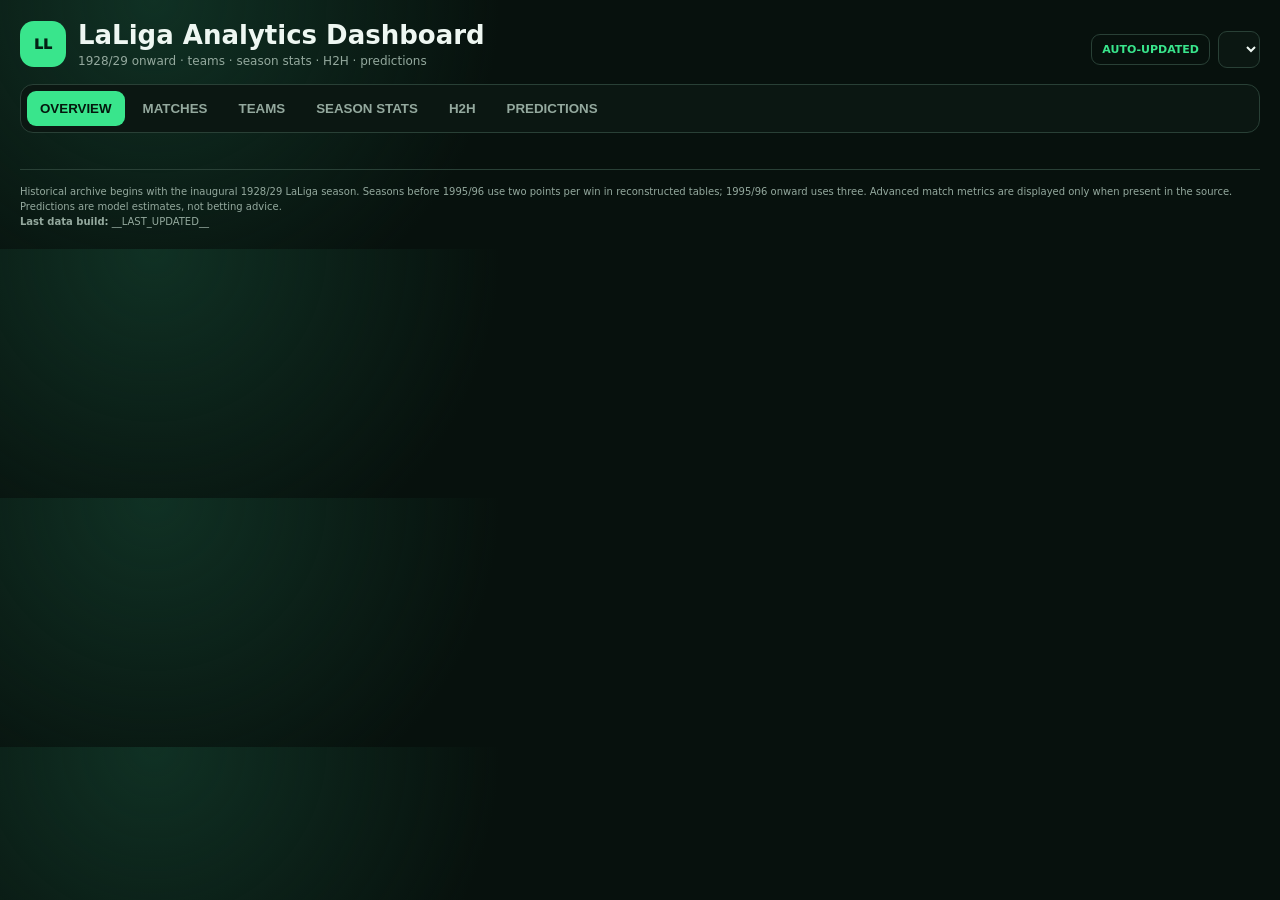
<file: dashboard_template.html>
<!doctype html>
<html lang="en">
<head>
<meta charset="utf-8"><meta name="viewport" content="width=device-width,initial-scale=1">
<title>LaLiga Analytics Dashboard</title>
<style>
:root{--bg:#07110d;--p:#0f1d17;--p2:#13251d;--line:#294036;--txt:#eef7f2;--muted:#94a99e;--g:#39e58c;--b:#67b7ff;--a:#ffc95c;--r:#ff7070}*{box-sizing:border-box}body{margin:0;background:radial-gradient(circle at 12% 0,#103124,transparent 30%),var(--bg);color:var(--txt);font:14px Inter,system-ui,sans-serif}.app{max-width:1500px;margin:auto;padding:20px}header{display:flex;justify-content:space-between;gap:20px;align-items:end;margin-bottom:16px}h1{margin:0;font-size:26px}.sub,.muted{color:var(--muted)}.sub{font-size:12px;margin-top:4px}.mark{display:inline-grid;place-items:center;width:46px;height:46px;border-radius:14px;background:var(--g);color:#042015;font-weight:950;margin-right:12px}.brand{display:flex;align-items:center}.controls{display:flex;gap:8px;align-items:center;flex-wrap:wrap}select,input{background:#0b1712;color:var(--txt);border:1px solid var(--line);border-radius:9px;padding:9px 10px}.tag{padding:8px 10px;border:1px solid var(--line);border-radius:9px;color:var(--g);font-weight:800;font-size:11px}nav{position:sticky;top:6px;z-index:5;display:flex;gap:5px;background:#0b1712;border:1px solid var(--line);border-radius:13px;padding:6px;overflow:auto}nav button{border:0;background:transparent;color:var(--muted);padding:10px 13px;border-radius:9px;font-weight:800;cursor:pointer}nav button.active{background:var(--g);color:#04170d}.view{display:none;padding-top:16px}.view.active{display:block}.grid{display:grid;gap:13px}.g2{grid-template-columns:repeat(2,minmax(0,1fr))}.g3{grid-template-columns:repeat(3,minmax(0,1fr))}.g4{grid-template-columns:repeat(4,minmax(0,1fr))}.g6{grid-template-columns:repeat(6,minmax(0,1fr))}.card{background:linear-gradient(180deg,var(--p2),var(--p));border:1px solid var(--line);border-radius:15px;padding:15px;min-width:0}.kpi b{font-size:27px;display:block;margin-top:5px}.kpi span{color:var(--muted);font-size:11px}.toolbar{display:flex;justify-content:space-between;gap:12px;align-items:center;flex-wrap:wrap;margin-bottom:13px}.eyebrow{font-size:10px;color:var(--g);font-weight:900;letter-spacing:.13em}.title{font-size:19px;margin:3px 0 0}.table{overflow:auto;border:1px solid var(--line);border-radius:12px}table{width:100%;border-collapse:collapse}th,td{padding:9px 10px;border-bottom:1px solid #23372f;text-align:right;white-space:nowrap}th{font-size:10px;color:var(--muted);text-transform:uppercase;background:#0b1712;position:sticky;top:0}th:nth-child(1),td:nth-child(1),th:nth-child(2),td:nth-child(2){text-align:left}.team{font-weight:800}.form{display:flex;gap:4px}.f{width:23px;height:23px;border-radius:6px;display:grid;place-items:center;font-size:10px;font-weight:900}.W{background:#173c2b;color:var(--g)}.D{background:#3a321a;color:var(--a)}.L{background:#3b2020;color:var(--r)}.matches{display:grid;gap:7px}.match{display:grid;grid-template-columns:105px 1fr 64px 1fr 100px;gap:9px;align-items:center;padding:10px;border:1px solid var(--line);border-radius:10px;background:#0b1712}.home{text-align:right;font-weight:750}.away{font-weight:750}.score{text-align:center;font-weight:950;font-size:16px}.date,.meta{font-size:11px;color:var(--muted)}.meta{text-align:right}.metric{background:#0b1712;border:1px solid var(--line);border-radius:10px;padding:11px}.metric b{font-size:20px;display:block}.metric span{font-size:10px;color:var(--muted)}.metrics{display:grid;grid-template-columns:repeat(4,1fr);gap:8px}.split{display:grid;grid-template-columns:1fr auto 1fr;align-items:center;gap:12px;text-align:center}.vs{width:40px;height:40px;border-radius:50%;display:grid;place-items:center;border:1px solid var(--line);color:var(--muted);font-weight:900}.big{font-size:34px;font-weight:950}.bar{display:grid;grid-template-columns:120px 1fr 55px;gap:8px;align-items:center;margin:9px 0}.track{height:8px;border-radius:99px;background:#07110d;overflow:hidden}.fill{height:100%;background:var(--g)}.fill.b{background:var(--b)}.fill.a{background:var(--a)}.notice{padding:12px;border:1px solid #5a4d27;background:#2e2918;border-radius:10px;color:#ead9a4;line-height:1.5}.empty{padding:30px;text-align:center;color:var(--muted)}footer{margin-top:20px;padding-top:14px;border-top:1px solid var(--line);color:var(--muted);font-size:10px;line-height:1.5}@media(max-width:900px){.g6,.g4{grid-template-columns:repeat(2,1fr)}.g3,.g2{grid-template-columns:1fr}.match{grid-template-columns:1fr 54px 1fr}.date{grid-column:1/-1}.meta{display:none}.split{grid-template-columns:1fr}.vs{margin:auto}.metrics{grid-template-columns:repeat(2,1fr)}}
</style>
</head>
<body><div class="app">
<header><div class="brand"><div class="mark">LL</div><div><h1>LaLiga Analytics Dashboard</h1><div class="sub">1928/29 onward · teams · season stats · H2H · predictions</div></div></div><div class="controls"><span class="tag">AUTO-UPDATED</span><select id="season"></select></div></header>
<nav id="nav"><button class="active" data-v="overview">OVERVIEW</button><button data-v="matches">MATCHES</button><button data-v="teams">TEAMS</button><button data-v="stats">SEASON STATS</button><button data-v="h2h">H2H</button><button data-v="predictions">PREDICTIONS</button></nav>
<main><section id="overview" class="view active"></section><section id="matches" class="view"></section><section id="teams" class="view"></section><section id="stats" class="view"></section><section class="view" id="h2h"></section><section class="view" id="predictions"></section></main>
<footer>Historical archive begins with the inaugural 1928/29 LaLiga season. Seasons before 1995/96 use two points per win in reconstructed tables; 1995/96 onward uses three. Advanced match metrics are displayed only when present in the source. Predictions are model estimates, not betting advice.<br><b>Last data build:</b> __LAST_UPDATED__</footer>
</div><script>
const DATA=__DATA_JSON__;
const $=s=>document.querySelector(s), $$=s=>[...document.querySelectorAll(s)], esc=s=>String(s??'').replace(/[&<>"']/g,c=>({'&':'&amp;','<':'&lt;','>':'&gt;','"':'&quot;',"'":'&#39;'}[c]));
const state={view:'overview',season:DATA.meta.currentSeason||'2026/27',team:null,h2ha:'Real Madrid',h2hb:'FC Barcelona',scope:'all',fixture:0};
const seasonKeys=Object.keys(DATA.seasons).sort((a,b)=>+b.slice(0,4)-+a.slice(0,4));
$('#season').innerHTML=seasonKeys.map(s=>`<option ${s===state.season?'selected':''}>${s}</option>`).join('');
function ptsWin(s){return +s.slice(0,4)>=1995?3:2} function sm(s=state.season){return DATA.seasons[s]||[]} function pct(x){return Number.isFinite(x)?Math.round(x*100)+'%':'—'} function n1(x){return Number.isFinite(x)?x.toFixed(1):'—'}
function teamsOf(ms){return [...new Set(ms.flatMap(m=>[m.h,m.a]))].sort()} function resultFor(m,t){const hg=m.h===t?m.hg:m.ag,ag=m.h===t?m.ag:m.hg;return hg>ag?'W':hg===ag?'D':'L'}
function tableFor(s){const ms=sm(s), winPts=ptsWin(s), t={}; for(const m of ms){for(const x of [m.h,m.a])t[x]??={team:x,p:0,w:0,d:0,l:0,gf:0,ga:0,pts:0,form:[]}; const h=t[m.h],a=t[m.a];h.p++;a.p++;h.gf+=m.hg;h.ga+=m.ag;a.gf+=m.ag;a.ga+=m.hg;if(m.hg>m.ag){h.w++;a.l++;h.pts+=winPts}else if(m.hg<m.ag){a.w++;h.l++;a.pts+=winPts}else{h.d++;a.d++;h.pts++;a.pts++}} const chron=[...ms].sort((a,b)=>a.d.localeCompare(b.d)); for(const m of chron){t[m.h].form.push(resultFor(m,m.h));t[m.a].form.push(resultFor(m,m.a))} return Object.values(t).map(x=>({...x,gd:x.gf-x.ga,form:x.form.slice(-5)})).sort((a,b)=>b.pts-a.pts||b.gd-a.gd||b.gf-a.gf)}
function renderTable(s){const rows=tableFor(s);return `<div class="table"><table><thead><tr><th>#</th><th>Team</th><th>P</th><th>W</th><th>D</th><th>L</th><th>GF</th><th>GA</th><th>GD</th><th>Pts</th><th>Form</th></tr></thead><tbody>${rows.map((r,i)=>`<tr><td>${i+1}</td><td class="team">${esc(r.team)}</td><td>${r.p}</td><td>${r.w}</td><td>${r.d}</td><td>${r.l}</td><td>${r.gf}</td><td>${r.ga}</td><td>${r.gd>0?'+':''}${r.gd}</td><td><b>${r.pts}</b></td><td><div class="form">${r.form.map(f=>`<span class="f ${f}">${f}</span>`).join('')}</div></td></tr>`).join('')}</tbody></table></div>`}
function renderOverview(){const ms=sm(),tab=tableFor(state.season),goals=ms.reduce((s,m)=>s+m.hg+m.ag,0),home=ms.filter(m=>m.hg>m.ag).length,draw=ms.filter(m=>m.hg===m.ag).length,btts=ms.filter(m=>m.hg&&m.ag).length;$('#overview').innerHTML=`<div class="toolbar"><div><div class="eyebrow">LEAGUE OVERVIEW</div><h2 class="title">${state.season}${state.season===DATA.meta.currentSeason?' · LIVE':''}</h2></div><div class="muted">${ms.length} completed matches</div></div><div class="grid g6" style="margin-bottom:13px"><div class="card kpi"><span>Leader</span><b style="font-size:18px">${esc(tab[0]?.team||'—')}</b></div><div class="card kpi"><span>Goals</span><b>${goals}</b></div><div class="card kpi"><span>Goals / match</span><b>${n1(goals/ms.length)}</b></div><div class="card kpi"><span>Home-win %</span><b>${pct(home/ms.length)}</b></div><div class="card kpi"><span>Draw %</span><b>${pct(draw/ms.length)}</b></div><div class="card kpi"><span>BTTS</span><b>${pct(btts/ms.length)}</b></div></div><div class="card"><div class="eyebrow">TABLE</div><h3>${state.season} reconstructed standings</h3><div style="margin-top:12px">${renderTable(state.season)}</div></div>`}
function renderMatches(){const ms=[...sm()].sort((a,b)=>b.d.localeCompare(a.d)),fixtures=state.season===DATA.meta.currentSeason?DATA.fixtures:[];$('#matches').innerHTML=`<div class="toolbar"><div><div class="eyebrow">MATCH CENTRE</div><h2 class="title">${state.season}</h2></div></div>${fixtures.length?`<div class="card" style="margin-bottom:13px"><div class="eyebrow">UPCOMING</div><div class="matches" style="margin-top:10px">${fixtures.slice(0,20).map(f=>`<div class="match"><div class="date">${esc(f.date)} ${esc(f.time||'')}</div><div class="home">${esc(f.home)}</div><div class="score">vs</div><div class="away">${esc(f.away)}</div><div class="meta">${esc(f.status||f.referee||'')}</div></div>`).join('')}</div></div>`:''}<div class="card"><div class="eyebrow">RESULTS</div><div class="matches" style="margin-top:10px">${ms.length?ms.map(m=>`<div class="match"><div class="date">${m.d}</div><div class="home">${esc(m.h)}</div><div class="score">${m.hg}–${m.ag}</div><div class="away">${esc(m.a)}</div><div class="meta">${m.hhg!=null?`HT ${m.hhg}–${m.hag}`:''}</div></div>`).join(''):'<div class="empty">No completed matches yet.</div>'}</div></div>`}
function teamStats(t,s){const ms=sm(s).filter(m=>m.h===t||m.a===t),x={p:ms.length,w:0,d:0,l:0,gf:0,ga:0,homeP:0,homeW:0,awayP:0,awayW:0,cs:0,btts:0,o25:0};for(const m of ms){const home=m.h===t,gf=home?m.hg:m.ag,ga=home?m.ag:m.hg;x.gf+=gf;x.ga+=ga;if(gf>ga)x.w++;else if(gf===ga)x.d++;else x.l++;if(home){x.homeP++;if(gf>ga)x.homeW++}else{x.awayP++;if(gf>ga)x.awayW++}if(ga===0)x.cs++;if(gf>0&&ga>0)x.btts++;if(gf+ga>=3)x.o25++}return x}
function renderTeams(){const ts=teamsOf(sm());if(!state.team||!ts.includes(state.team))state.team=ts[0];}
function signed1(x){return Number.isFinite(x)?`${x>=0?'+':''}${x.toFixed(1)}`:'—'}
function matchResultHTML(m){const meta=[];if(m.hhg!=null)meta.push(`HT ${m.hhg}–${m.hag}`);if(m.hs!=null&&m.as!=null)meta.push(`Shots ${m.hs}–${m.as}`);if(m.hst!=null&&m.ast!=null)meta.push(`SOT ${m.hst}–${m.ast}`);if(m.hy!=null&&m.ay!=null)meta.push(`YC ${m.hy}–${m.ay}`);return `<div class="match"><div class="date">${esc(m.d)}</div><div class="home">${esc(m.h)}</div><div class="score">${m.hg}–${m.ag}</div><div class="away">${esc(m.a)}</div><div class="meta">${meta.join(' · ')}</div></div>`}
function renderMatches(){const raw=[...sm()].sort((a,b)=>b.d.localeCompare(a.d)),fixtures=state.season===DATA.meta.currentSeason?[...(DATA.fixtures||[])].sort((a,b)=>(a.date||'').localeCompare(b.date||'')||(a.time||'').localeCompare(b.time||'')):[],seasonTeams=[...new Set([...raw.flatMap(m=>[m.h,m.a]),...fixtures.flatMap(f=>[f.home,f.away]),...(state.season===DATA.meta.currentSeason?(DATA.currentTeams||[]):[])])].sort();if(state.matchTeam&&!seasonTeams.includes(state.matchTeam))state.matchTeam='';const teamFilter=state.matchTeam||'',goals=raw.reduce((s,m)=>s+m.hg+m.ag,0),home=raw.filter(m=>m.hg>m.ag).length,draw=raw.filter(m=>m.hg===m.ag).length,away=raw.filter(m=>m.hg<m.ag).length,btts=raw.filter(m=>m.hg>0&&m.ag>0).length,o25=raw.filter(m=>m.hg+m.ag>=3).length,seasonG=raw.length?goals/raw.length:NaN,recent=raw.slice(0,Math.min(20,raw.length)),recentGoals=recent.reduce((s,m)=>s+m.hg+m.ag,0),recentG=recent.length?recentGoals/recent.length:NaN,recentBtts=recent.length?recent.filter(m=>m.hg>0&&m.ag>0).length/recent.length:NaN,recentO25=recent.length?recent.filter(m=>m.hg+m.ag>=3).length/recent.length:NaN,highest=raw.length?[...raw].sort((a,b)=>(b.hg+b.ag)-(a.hg+a.ag)||b.d.localeCompare(a.d))[0]:null,biggest=raw.length?[...raw].sort((a,b)=>Math.abs(b.hg-b.ag)-Math.abs(a.hg-a.ag)||b.d.localeCompare(a.d))[0]:null,advanced=raw.filter(m=>m.hs!=null&&m.as!=null),avgShots=advanced.length?advanced.reduce((s,m)=>s+m.hs+m.as,0)/advanced.length:NaN,rounds=[...new Set(fixtures.map(f=>Number(f.matchday)).filter(Number.isFinite))].sort((a,b)=>a-b);if(rounds.length&&!rounds.includes(Number(state.matchRound)))state.matchRound=rounds[0];const roundFixtures=fixtures.filter(f=>(!rounds.length||Number(f.matchday)===Number(state.matchRound))&&(!teamFilter||f.home===teamFilter||f.away===teamFilter)),results=(teamFilter?raw.filter(m=>m.h===teamFilter||m.a===teamFilter):raw.slice(0,60)),teamOpts=`<option value="">All teams</option>${seasonTeams.map(t=>`<option value="${esc(t)}" ${t===teamFilter?'selected':''}>${esc(t)}</option>`).join('')}`,roundOpts=rounds.map(r=>`<option value="${r}" ${Number(state.matchRound)===r?'selected':''}>Matchday ${r}</option>`).join('');$('#matches').innerHTML=`<div class="toolbar"><div><div class="eyebrow">SEASON MATCH CENTRE</div><h2 class="title">${state.season}</h2></div><div class="controls"><select id="matchTeam">${teamOpts}</select>${rounds.length?`<select id="matchRound">${roundOpts}</select>`:''}</div></div><div class="grid g6" style="margin-bottom:13px"><div class="card kpi"><span>Completed</span><b>${raw.length}</b></div><div class="card kpi"><span>Goals / match</span><b>${n1(seasonG)}</b></div><div class="card kpi"><span>Home / Draw / Away</span><b style="font-size:18px">${pct(home/raw.length)} · ${pct(draw/raw.length)} · ${pct(away/raw.length)}</b></div><div class="card kpi"><span>BTTS</span><b>${pct(btts/raw.length)}</b></div><div class="card kpi"><span>Over 2.5</span><b>${pct(o25/raw.length)}</b></div><div class="card kpi"><span>${advanced.length?'Avg total shots':'Upcoming'}</span><b>${advanced.length?n1(avgShots):fixtures.length}</b></div></div><div class="grid g2" style="margin-bottom:13px"><div class="card"><div class="eyebrow">RECENT 20 VS SEASON</div><div class="metrics" style="margin-top:10px"><div class="metric"><b>${n1(recentG)}</b><span>Goals / match · ${signed1(recentG-seasonG)} vs season</span></div><div class="metric"><b>${pct(recentBtts)}</b><span>BTTS · season ${pct(btts/raw.length)}</span></div><div class="metric"><b>${pct(recentO25)}</b><span>Over 2.5 · season ${pct(o25/raw.length)}</span></div></div></div><div class="card"><div class="eyebrow">SEASON EXTREMES</div>${highest?`<div class="matches" style="margin-top:10px"><div class="match"><div class="date">Highest scoring</div><div class="home">${esc(highest.h)}</div><div class="score">${highest.hg}–${highest.ag}</div><div class="away">${esc(highest.a)}</div><div class="meta">${highest.hg+highest.ag} goals</div></div><div class="match"><div class="date">Biggest margin</div><div class="home">${esc(biggest.h)}</div><div class="score">${biggest.hg}–${biggest.ag}</div><div class="away">${esc(biggest.a)}</div><div class="meta">${Math.abs(biggest.hg-biggest.ag)}-goal margin</div></div></div>`:'<div class="empty">Season has not started yet.</div>'}</div></div>${fixtures.length?`<div class="card" style="margin-bottom:13px"><div class="eyebrow">${rounds.length?`MATCHDAY ${state.matchRound}`:'UPCOMING'}${teamFilter?` · ${esc(teamFilter)}`:''}</div><div class="matches" style="margin-top:10px">${roundFixtures.length?roundFixtures.map(f=>`<div class="match"><div class="date">${esc(f.date)} ${esc(f.time||'')}</div><div class="home">${esc(f.home)}</div><div class="score">vs</div><div class="away">${esc(f.away)}</div><div class="meta">${esc(f.status||f.referee||'')}</div></div>`).join(''):'<div class="empty">No fixture for this filter in the selected matchday.</div>'}</div></div>`:''}<div class="card"><div class="eyebrow">${teamFilter?`${esc(teamFilter)} RESULTS`:'LATEST RESULTS'}</div><div class="muted" style="margin:6px 0 10px">${teamFilter?'Full season for selected team':'Latest 60 matches · choose a team to isolate its full season'}</div><div class="matches">${results.length?results.map(matchResultHTML).join(''):'<div class="empty">No completed matches yet.</div>'}</div></div>`;$('#matchTeam').onchange=e=>{state.matchTeam=e.target.value;renderMatches()};if($('#matchRound'))$('#matchRound').onchange=e=>{state.matchRound=Number(e.target.value);renderMatches()}}
function teamSeasonRow(t,s){const tab=tableFor(s),i=tab.findIndex(r=>r.team===t);if(i<0)return null;const r=tab[i];return {...r,season:s,pos:i+1,ppg:r.p?r.pts/r.p:0}}
function teamSplit(ms,t){const x={p:ms.length,w:0,d:0,l:0,gf:0,ga:0};for(const m of ms){const home=m.h===t,gf=home?m.hg:m.ag,ga=home?m.ag:m.hg;x.gf+=gf;x.ga+=ga;if(gf>ga)x.w++;else if(gf===ga)x.d++;else x.l++}return x}
function renderTeams(){const ts=state.season===DATA.meta.currentSeason?[...(DATA.currentTeams||[])].sort():teamsOf(sm());if(!state.team||!ts.includes(state.team))state.team=ts[0];const t=state.team;if(!t){$('#teams').innerHTML='<div class="card empty">No teams available for this season.</div>';return}const selected=sm().filter(m=>m.h===t||m.a===t),x=teamStats(t,state.season),row=teamSeasonRow(t,state.season),history=seasonKeys.map(s=>teamSeasonRow(t,s)).filter(Boolean),completedHistory=history.filter(h=>h.season!==DATA.meta.currentSeason),titles=completedHistory.filter(h=>h.pos===1).length,best=completedHistory.length?Math.min(...completedHistory.map(h=>h.pos)):null,allMatches=Object.entries(DATA.seasons).flatMap(([s,ms])=>ms.filter(m=>m.h===t||m.a===t).map(m=>({...m,_season:s}))),allWins=allMatches.filter(m=>resultFor(m,t)==='W').length,allGF=allMatches.reduce((sum,m)=>sum+(m.h===t?m.hg:m.ag),0),allGA=allMatches.reduce((sum,m)=>sum+(m.h===t?m.ag:m.hg),0),homeSplit=teamSplit(selected.filter(m=>m.h===t),t),awaySplit=teamSplit(selected.filter(m=>m.a===t),t),latest=(selected.length?selected.map(m=>({...m,_season:state.season})):allMatches).sort((a,b)=>b.d.localeCompare(a.d)).slice(0,5),recentForm=latest.map(m=>resultFor(m,t)),trend=history.slice(0,10),firstSeason=completedHistory.length?completedHistory[completedHistory.length-1].season:'—',lastSeason=history[0]?.season||'—',teamOpts=ts.map(v=>`<option ${v===t?'selected':''}>${esc(v)}</option>`).join('');$('#teams').innerHTML=`<div class="toolbar"><div><div class="eyebrow">TEAM INTELLIGENCE</div><h2 class="title">${esc(t)} · ${state.season}</h2></div><select id="teamSel">${teamOpts}</select></div><div class="grid g6" style="margin-bottom:13px"><div class="card kpi"><span>Position</span><b>${row?`#${row.pos}`:'—'}</b></div><div class="card kpi"><span>Record</span><b style="font-size:20px">${x.p?`${x.w}-${x.d}-${x.l}`:'—'}</b></div><div class="card kpi"><span>Points / game</span><b>${row?n1(row.ppg):'—'}</b></div><div class="card kpi"><span>Goals F–A</span><b style="font-size:20px">${x.p?`${x.gf}–${x.ga}`:'—'}</b></div><div class="card kpi"><span>LaLiga seasons</span><b>${completedHistory.length}</b></div><div class="card kpi"><span>League titles</span><b>${titles}</b></div></div><div class="grid g2" style="margin-bottom:13px"><div class="card"><div class="eyebrow">ALL-TIME LEAGUE PROFILE</div><div class="metrics" style="margin-top:10px"><div class="metric"><b>${best?`#${best}`:'—'}</b><span>Best finish</span></div><div class="metric"><b>${allMatches.length}</b><span>Matches in archive</span></div><div class="metric"><b>${pct(allWins/allMatches.length)}</b><span>Win rate</span></div><div class="metric"><b>${allGF-allGA>0?'+':''}${allGF-allGA}</b><span>All-time goal difference</span></div><div class="metric"><b>${firstSeason}</b><span>First season in archive</span></div><div class="metric"><b>${lastSeason}</b><span>Latest season</span></div></div></div><div class="card"><div class="eyebrow">LATEST LEAGUE FORM</div><div class="form" style="margin:12px 0">${recentForm.length?recentForm.map(f=>`<span class="f ${f}">${f}</span>`).join(''):'—'}</div><div class="matches">${latest.length?latest.map(m=>`<div class="match"><div class="date">${esc(m.d)} · ${esc(m._season)}</div><div class="home">${esc(m.h)}</div><div class="score">${m.hg}–${m.ag}</div><div class="away">${esc(m.a)}</div><div class="meta">${resultFor(m,t)}</div></div>`).join(''):'<div class="empty">No historical matches found.</div>'}</div></div></div><div class="card" style="margin-bottom:13px"><div class="eyebrow">${state.season} HOME VS AWAY</div><div class="table" style="margin-top:10px"><table><thead><tr><th>Split</th><th>P</th><th>W</th><th>D</th><th>L</th><th>GF</th><th>GA</th><th>Win %</th></tr></thead><tbody><tr><td class="team">Home</td><td>${homeSplit.p}</td><td>${homeSplit.w}</td><td>${homeSplit.d}</td><td>${homeSplit.l}</td><td>${homeSplit.gf}</td><td>${homeSplit.ga}</td><td>${pct(homeSplit.w/homeSplit.p)}</td></tr><tr><td class="team">Away</td><td>${awaySplit.p}</td><td>${awaySplit.w}</td><td>${awaySplit.d}</td><td>${awaySplit.l}</td><td>${awaySplit.gf}</td><td>${awaySplit.ga}</td><td>${pct(awaySplit.w/awaySplit.p)}</td></tr></tbody></table></div></div><div class="card"><div class="eyebrow">SEASON TRAJECTORY</div><h3>Latest 10 LaLiga seasons played</h3><div class="table" style="margin-top:10px"><table><thead><tr><th>Season</th><th>Finish</th><th>P</th><th>W-D-L</th><th>GF-GA</th><th>GD</th><th>Pts</th><th>PPG</th></tr></thead><tbody>${trend.map(r=>`<tr><td><b>${esc(r.season)}</b></td><td>#${r.pos}</td><td>${r.p}</td><td>${r.w}-${r.d}-${r.l}</td><td>${r.gf}-${r.ga}</td><td>${r.gd>0?'+':''}${r.gd}</td><td><b>${r.pts}</b></td><td>${n1(r.ppg)}</td></tr>`).join('')}</tbody></table></div></div>${!selected.length?`<div class="notice" style="margin-top:13px">No completed ${state.season} match for ${esc(t)} yet. Historical profile and latest completed league form are shown above.</div>`:''}`;$('#teamSel').onchange=e=>{state.team=e.target.value;renderTeams()}}
//
function renderMatches(){
const raw=[...sm()].sort((a,b)=>b.d.localeCompare(a.d)),fixtures=state.season===DATA.meta.currentSeason?[...(DATA.fixtures||[])].sort((a,b)=>(a.date||'').localeCompare(b.date||'')||(a.time||'').localeCompare(b.time||'')):[],seasonTeams=[...new Set([...raw.flatMap(m=>[m.h,m.a]),...fixtures.flatMap(f=>[f.home,f.away]),...(state.season===DATA.meta.currentSeason?(DATA.currentTeams||[]):[])])].sort();
if(state.matchTeam&&!seasonTeams.includes(state.matchTeam))state.matchTeam='';
const teamFilter=state.matchTeam||'',analysis=teamFilter?raw.filter(m=>m.h===teamFilter||m.a===teamFilter):raw,completed=analysis.length,goals=analysis.reduce((s,m)=>s+(teamFilter?(m.h===teamFilter?m.hg:m.ag):m.hg+m.ag),0),seasonG=completed?goals/completed:NaN;
let first,draw,third,distributionLabel;if(teamFilter){first=analysis.filter(m=>resultFor(m,teamFilter)==='W').length;draw=analysis.filter(m=>resultFor(m,teamFilter)==='D').length;third=analysis.filter(m=>resultFor(m,teamFilter)==='L').length;distributionLabel='Win / Draw / Loss'}else{first=analysis.filter(m=>m.hg>m.ag).length;draw=analysis.filter(m=>m.hg===m.ag).length;third=analysis.filter(m=>m.hg<m.ag).length;distributionLabel='Home / Draw / Away'}
const btts=analysis.filter(m=>m.hg>0&&m.ag>0).length,o25=analysis.filter(m=>m.hg+m.ag>=3).length,recent=analysis.slice(0,Math.min(20,analysis.length)),recentGoals=recent.reduce((s,m)=>s+(teamFilter?(m.h===teamFilter?m.hg:m.ag):m.hg+m.ag),0),recentG=recent.length?recentGoals/recent.length:NaN,recentBtts=recent.length?recent.filter(m=>m.hg>0&&m.ag>0).length/recent.length:NaN,recentO25=recent.length?recent.filter(m=>m.hg+m.ag>=3).length/recent.length:NaN,highest=analysis.length?[...analysis].sort((a,b)=>(b.hg+b.ag)-(a.hg+a.ag)||b.d.localeCompare(a.d))[0]:null,biggest=analysis.length?[...analysis].sort((a,b)=>Math.abs(b.hg-b.ag)-Math.abs(a.hg-a.ag)||b.d.localeCompare(a.d))[0]:null,advanced=analysis.filter(m=>m.hs!=null&&m.as!=null),avgShots=advanced.length?advanced.reduce((s,m)=>s+(teamFilter?(m.h===teamFilter?m.hs:m.as):m.hs+m.as),0)/advanced.length:NaN;
const rounds=[...new Set(fixtures.map(f=>Number(f.matchday)).filter(Number.isFinite))].sort((a,b)=>a-b);if(rounds.length&&!rounds.includes(Number(state.matchRound)))state.matchRound=rounds[0];const roundFixtures=fixtures.filter(f=>(!rounds.length||Number(f.matchday)===Number(state.matchRound))&&(!teamFilter||f.home===teamFilter||f.away===teamFilter)),teamFixtures=teamFilter?fixtures.filter(f=>f.home===teamFilter||f.away===teamFilter):fixtures,results=teamFilter?analysis:raw.slice(0,60),teamOpts=`<option value="">All teams</option>${seasonTeams.map(t=>`<option value="${esc(t)}" ${t===teamFilter?'selected':''}>${esc(t)}</option>`).join('')}`,roundOpts=rounds.map(r=>`<option value="${r}" ${Number(state.matchRound)===r?'selected':''}>Matchday ${r}</option>`).join(''),recentLabel=teamFilter?`RECENT ${recent.length} VS TEAM SEASON`:`RECENT ${recent.length} VS SEASON`,extremesLabel=teamFilter?`${esc(teamFilter)} EXTREMES`:'SEASON EXTREMES',shotsLabel=advanced.length?(teamFilter?'Shots / match':'Avg total shots'):'Upcoming',shotsValue=advanced.length?n1(avgShots):teamFixtures.length;
$('#matches').innerHTML=`<div class="toolbar"><div><div class="eyebrow">SEASON MATCH CENTRE</div><h2 class="title">${state.season}${teamFilter?` · ${esc(teamFilter)}`:''}</h2></div><div class="controls"><select id="matchTeam">${teamOpts}</select>${rounds.length?`<select id="matchRound">${roundOpts}</select>`:''}</div></div><div class="grid g6" style="margin-bottom:13px"><div class="card kpi"><span>${teamFilter?'Matches':'Completed'}</span><b>${completed}</b></div><div class="card kpi"><span>${teamFilter?'Goals scored / match':'Goals / match'}</span><b>${n1(seasonG)}</b></div><div class="card kpi"><span>${distributionLabel}</span><b style="font-size:18px">${pct(first/completed)} · ${pct(draw/completed)} · ${pct(third/completed)}</b></div><div class="card kpi"><span>BTTS</span><b>${pct(btts/completed)}</b></div><div class="card kpi"><span>Over 2.5</span><b>${pct(o25/completed)}</b></div><div class="card kpi"><span>${shotsLabel}</span><b>${shotsValue}</b></div></div><div class="grid g2" style="margin-bottom:13px"><div class="card"><div class="eyebrow">${recentLabel}</div><div class="metrics" style="margin-top:10px"><div class="metric"><b>${n1(recentG)}</b><span>${teamFilter?'Goals scored / match':'Goals / match'} · ${signed1(recentG-seasonG)} vs season</span></div><div class="metric"><b>${pct(recentBtts)}</b><span>BTTS · season ${pct(btts/completed)}</span></div><div class="metric"><b>${pct(recentO25)}</b><span>Over 2.5 · season ${pct(o25/completed)}</span></div></div></div><div class="card"><div class="eyebrow">${extremesLabel}</div>${highest?`<div class="matches" style="margin-top:10px"><div class="match"><div class="date">Highest scoring</div><div class="home">${esc(highest.h)}</div><div class="score">${highest.hg}–${highest.ag}</div><div class="away">${esc(highest.a)}</div><div class="meta">${highest.hg+highest.ag} goals</div></div><div class="match"><div class="date">Biggest margin</div><div class="home">${esc(biggest.h)}</div><div class="score">${biggest.hg}–${biggest.ag}</div><div class="away">${esc(biggest.a)}</div><div class="meta">${Math.abs(biggest.hg-biggest.ag)}-goal margin</div></div></div>`:'<div class="empty">No completed matches for this selection.</div>'}</div></div>${fixtures.length?`<div class="card" style="margin-bottom:13px"><div class="eyebrow">${rounds.length?`MATCHDAY ${state.matchRound}`:'UPCOMING'}${teamFilter?` · ${esc(teamFilter)}`:''}</div><div class="matches" style="margin-top:10px">${roundFixtures.length?roundFixtures.map(f=>`<div class="match"><div class="date">${esc(f.date)} ${esc(f.time||'')}</div><div class="home">${esc(f.home)}</div><div class="score">vs</div><div class="away">${esc(f.away)}</div><div class="meta">${esc(f.status||f.referee||'')}</div></div>`).join(''):'<div class="empty">No fixture for this filter in the selected matchday.</div>'}</div></div>`:''}<div class="card"><div class="eyebrow">${teamFilter?`${esc(teamFilter)} RESULTS`:'LATEST RESULTS'}</div><div class="muted" style="margin:6px 0 10px">${teamFilter?'Full season for selected team':'Latest 60 matches · choose a team to isolate its full season'}</div><div class="matches">${results.length?results.map(matchResultHTML).join(''):'<div class="empty">No completed matches yet.</div>'}</div></div>`;
$('#matchTeam').onchange=e=>{state.matchTeam=e.target.value;renderMatches()};if($('#matchRound'))$('#matchRound').onchange=e=>{state.matchRound=Number(e.target.value);renderMatches()}
}
//includes(state.team))state.team=ts[0];const x=teamStats(state.team,state.season);$('#teams').innerHTML=`<div class="toolbar"><div><div class="eyebrow">TEAM EXPLORER</div><h2 class="title">${esc(state.team||'No teams')}</h2></div><select id="teamSel">${ts.map(t=>`<option ${t===state.team?'selected':''}>${esc(t)}</option>`).join('')}</select></div>${state.team?`<div class="grid g4"><div class="card kpi"><span>Record</span><b>${x.w}-${x.d}-${x.l}</b></div><div class="card kpi"><span>Goals / match</span><b>${n1(x.gf/x.p)}</b></div><div class="card kpi"><span>Conceded / match</span><b>${n1(x.ga/x.p)}</b></div><div class="card kpi"><span>Clean sheets</span><b>${pct(x.cs/x.p)}</b></div></div><div class="grid g2" style="margin-top:13px"><div class="card"><div class="eyebrow">SITUATIONAL</div><div class="metrics" style="margin-top:10px"><div class="metric"><b>${pct(x.homeW/x.homeP)}</b><span>Home win %</span></div><div class="metric"><b>${pct(x.awayW/x.awayP)}</b><span>Away win %</span></div><div class="metric"><b>${pct(x.btts/x.p)}</b><span>BTTS</span></div><div class="metric"><b>${pct(x.o25/x.p)}</b><span>Over 2.5</span></div></div></div><div class="card"><div class="eyebrow">RECENT FORM</div><div class="form" style="margin-top:12px">${tableFor(state.season).find(r=>r.team===state.team)?.form.map(f=>`<span class="f ${f}">${f}</span>`).join('')||'—'}</div></div></div>`:'<div class="card empty">No team data for this season.</div>'}`;if($('#teamSel'))$('#teamSel').onchange=e=>{state.team=e.target.value;renderTeams()}}
function h2hMs(){let all=Object.values(DATA.seasons).flat().filter(m=>(m.h===state.h2ha&&m.a===state.h2hb)||(m.h===state.h2hb&&m.a===state.h2ha)).sort((a,b)=>b.d.localeCompare(a.d));if(state.scope==='10')all=all.slice(0,10);if(state.scope==='season')all=sm().filter(m=>(m.h===state.h2ha&&m.a===state.h2hb)||(m.h===state.h2hb&&m.a===state.h2ha)).sort((a,b)=>b.d.localeCompare(a.d));return all}
function renderH2H(){const ts=[...new Set(Object.values(DATA.seasons).flat().flatMap(m=>[m.h,m.a]))].sort();if(!ts.includes(state.h2ha))state.h2ha=ts[0];if(!ts.includes(state.h2hb)||state.h2ha===state.h2hb)state.h2hb=ts.find(t=>t!==state.h2ha);const mm=h2hMs();let aw=0,bw=0,d=0,ag=0,bg=0;for(const m of mm){const ga=m.h===state.h2ha?m.hg:m.ag,gb=m.h===state.h2hb?m.hg:m.ag;ag+=ga;bg+=gb;if(ga>gb)aw++;else if(gb>ga)bw++;else d++}const opts=x=>ts.map(t=>`<option ${t===x?'selected':''}>${esc(t)}</option>`).join('');$('#h2h').innerHTML=`<div class="toolbar"><div><div class="eyebrow">HEAD TO HEAD</div><h2 class="title">Historical matchup explorer</h2></div><div class="controls"><select id="ha">${opts(state.h2ha)}</select><span>vs</span><select id="hb">${opts(state.h2hb)}</select><select id="scope"><option value="all" ${state.scope==='all'?'selected':''}>All-time</option><option value="10" ${state.scope==='10'?'selected':''}>Last 10</option><option value="season" ${state.scope==='season'?'selected':''}>Selected season</option></select></div></div><div class="grid g4" style="margin-bottom:13px"><div class="card kpi"><span>${esc(state.h2ha)} wins</span><b>${aw}</b></div><div class="card kpi"><span>Draws</span><b>${d}</b></div><div class="card kpi"><span>${esc(state.h2hb)} wins</span><b>${bw}</b></div><div class="card kpi"><span>Meetings</span><b>${mm.length}</b></div></div><div class="grid g2"><div class="card"><div class="split"><div><h3>${esc(state.h2ha)}</h3><div class="big">${ag}</div><div class="muted">H2H goals</div></div><div class="vs">VS</div><div><h3>${esc(state.h2hb)}</h3><div class="big">${bg}</div><div class="muted">H2H goals</div></div></div></div><div class="card"><div class="matches">${mm.map(m=>`<div class="match"><div class="date">${m.d}</div><div class="home">${esc(m.h)}</div><div class="score">${m.hg}–${m.ag}</div><div class="away">${esc(m.a)}</div><div></div></div>`).join('')||'<div class="empty">No meetings in this scope.</div>'}</div></div></div>`;$('#ha').onchange=e=>{state.h2ha=e.target.value;if(state.h2ha===state.h2hb)state.h2hb=ts.find(t=>t!==state.h2ha);renderH2H()};$('#hb').onchange=e=>{state.h2hb=e.target.value;if(state.h2ha===state.h2hb)state.h2ha=ts.find(t=>t!==state.h2hb);renderH2H()};$('#scope').onchange=e=>{state.scope=e.target.value;renderH2H()}}
function pois(k,l){let f=1;for(let i=2;i<=k;i++)f*=i;return Math.exp(-l)*l**k/f}
function strength(t){const ms=['2024/25','2025/26'].flatMap(sm).filter(m=>m.h===t||m.a===t);if(!ms.length)return {known:false,gf:1.3,ga:1.5};let gf=0,ga=0;for(const m of ms){const h=m.h===t;gf+=h?m.hg:m.ag;ga+=h?m.ag:m.hg}return {known:true,gf:gf/ms.length,ga:ga/ms.length}}
function predictionKey(f){return f.id!=null?`id:${f.id}`:`${f.date||''}|${f.home||''}|${f.away||''}`}
function pred(f){const model=typeof PREDICTION_MODEL!=='undefined'?PREDICTION_MODEL:null,trained=model?.predictions?.[predictionKey(f)];if(trained)return trained;const train=['2024/25','2025/26'].flatMap(sm),ah=train.reduce((s,m)=>s+m.hg,0)/train.length,aa=train.reduce((s,m)=>s+m.ag,0)/train.length,avg=(ah+aa)/2,H=strength(f.home),A=strength(f.away);let lh=Math.max(.35,Math.min(3.2,ah*(H.gf/avg)*(A.ga/avg))),la=Math.max(.3,Math.min(2.8,aa*(A.gf/avg)*(H.ga/avg))),hp=0,dp=0,ap=0,o=0,b=0,s=[];for(let i=0;i<8;i++)for(let j=0;j<8;j++){const p=pois(i,lh)*pois(j,la);s.push({i,j,p});i>j?hp+=p:i===j?dp+=p:ap+=p;if(i+j>=3)o+=p;if(i&&j)b+=p}const z=hp+dp+ap;s.sort((x,y)=>y.p-x.p);return {lh,la,hp:hp/z,dp:dp/z,ap:ap/z,o,b,s:s.slice(0,3),conf:H.known&&A.known?'Medium':'Low'}}
function favouredScoreRows(p){if(p.favouredScores?.length)return p.favouredScores;const probs=[p.hp,p.dp,p.ap],idx=probs.indexOf(Math.max(...probs)),code='HDA'[idx],den=probs[idx]||1;return [...(p.s||[])].filter(x=>(x.i>x.j?'H':x.i===x.j?'D':'A')===code).sort((a,b)=>b.p-a.p).slice(0,3).map(x=>({...x,outcome:code,conditional:x.p/den}))}


function seasonStatTeams(s){const ms=sm(s),t={};for(const m of ms){for(const name of [m.h,m.a])t[name]??={team:name,p:0,w:0,d:0,l:0,gf:0,ga:0,cs:0,y:0,r:0};const h=t[m.h],a=t[m.a];h.p++;a.p++;h.gf+=m.hg;h.ga+=m.ag;a.gf+=m.ag;a.ga+=m.hg;if(m.hg>m.ag){h.w++;a.l++}else if(m.hg<m.ag){a.w++;h.l++}else{h.d++;a.d++}if(m.ag===0)h.cs++;if(m.hg===0)a.cs++;h.y+=Number.isFinite(m.hy)?m.hy:0;a.y+=Number.isFinite(m.ay)?m.ay:0;h.r+=Number.isFinite(m.hr)?m.hr:0;a.r+=Number.isFinite(m.ar)?m.ar:0}return Object.values(t).map(x=>({...x,gd:x.gf-x.ga}))}
function seasonApiPlayers(s){return (DATA.seasonStats?.seasons?.[s]?.players||[]).map(p=>({name:p.name,team:p.team,m:+p.matches||0,g:+p.goals||0,a:0,pk:+p.penalties||0}))}
function seasonApiAssists(s){return (DATA.seasonStats?.seasons?.[s]?.assists||[]).map(p=>({name:p.name,team:p.team,m:+p.matches||0,g:0,a:+p.assists||0,pk:0}))}
function seasonLegacyScorers(s){return (DATA.players?.[s]||[]).map(p=>({name:p.name,team:p.team,m:+p.m||0,g:+p.g||0,a:+p.a||0,pk:+p.pk||0}))}
function playerLeaderTable(rows,key,label){const sorted=[...rows].sort((a,b)=>b[key]-a[key]||a.name.localeCompare(b.name)).slice(0,10);if(!sorted.length)return '<div class="empty">Player leaderboard unavailable for this season.</div>';const showApps=sorted.some(p=>p.m>0);let last=null,rank=0;const ranked=sorted.map((p,i)=>{if(i===0||p[key]!==last)rank=i+1;last=p[key];return {...p,_rank:rank}});return `<div class="table"><table><thead><tr><th>#</th><th>Player</th><th>Club</th>${showApps?'<th>Apps</th>':''}<th>${label}</th></tr></thead><tbody>${ranked.map(p=>`<tr><td>${p._rank}</td><td class="team">${esc(p.name)}</td><td>${esc(p.team)}</td>${showApps?`<td>${p.m||'—'}</td>`:''}<td><b>${p[key]}</b></td></tr>`).join('')}</tbody></table></div>`}
function teamLeaderTable(rows,key,label,asc=false){const sorted=[...rows].sort((a,b)=>(asc?a[key]-b[key]:b[key]-a[key])||b.gd-a.gd||a.team.localeCompare(b.team)).slice(0,10);return `<div class="table"><table><thead><tr><th>#</th><th>Club</th><th>P</th><th>${label}</th></tr></thead><tbody>${sorted.map((x,i)=>`<tr><td>${i+1}</td><td class="team">${esc(x.team)}</td><td>${x.p}</td><td><b>${x[key]}</b></td></tr>`).join('')}</tbody></table></div>`}
function renderSeasonStats(){const s=state.season,teams=seasonStatTeams(s),api=seasonApiPlayers(s),legacy=seasonLegacyScorers(s),scorers=api.length?api:legacy,assists=seasonApiAssists(s),maxGoals=scorers.length?Math.max(...scorers.map(x=>x.g)):0,maxAssists=assists.length?Math.max(...assists.map(x=>x.a)):0,scorerLeaders=maxGoals?scorers.filter(x=>x.g===maxGoals).sort((a,b)=>a.name.localeCompare(b.name)):[],assistLeaders=maxAssists?assists.filter(x=>x.a===maxAssists).sort((a,b)=>a.name.localeCompare(b.name)):[],leaderText=xs=>xs.length<=2?xs.map(x=>x.name).join(' · '):`${xs.length} players tied`,leaderTeams=xs=>xs.length===1?xs[0].team:(xs.length?'Joint leaders':''),cs=[...teams].sort((a,b)=>b.cs-a.cs||a.ga-b.ga)[0],attack=[...teams].sort((a,b)=>b.gf-a.gf||b.gd-a.gd)[0],defence=[...teams].sort((a,b)=>a.ga-b.ga||b.gd-a.gd)[0],wins=[...teams].sort((a,b)=>b.w-a.w||b.gd-a.gd)[0],hasCards=teams.some(x=>x.y||x.r),seasonFeed=DATA.seasonStats?.seasons?.[s]||{},coverage=api.length||assists.length?`Goals: football-data.org goal ranking · Assists: dedicated assist ranking`:(legacy.length?'Goals: archived scorer snapshot · assists unavailable':'Player leaderboards unavailable for this season');$('#stats').innerHTML=`<div class="toolbar"><div><div class="eyebrow">SEASON STATS</div><h2 class="title">${esc(s)} leaders</h2></div><div class="muted">${esc(coverage)}</div></div><div class="grid g6" style="margin-bottom:13px"><div class="card kpi"><span>Top scorer${scorerLeaders.length>1?'s':''}</span><b style="font-size:18px">${scorerLeaders.length?esc(leaderText(scorerLeaders)):'—'}</b><div class="muted">${scorerLeaders.length?`${maxGoals} goals · ${esc(leaderTeams(scorerLeaders))}`:'No player data'}</div></div><div class="card kpi"><span>Assist leader${assistLeaders.length>1?'s':''}</span><b style="font-size:18px">${assistLeaders.length?esc(leaderText(assistLeaders)):'—'}</b><div class="muted">${assistLeaders.length?`${maxAssists} assists · ${esc(leaderTeams(assistLeaders))}`:'No reliable assist feed'}</div></div><div class="card kpi"><span>Club clean sheets</span><b style="font-size:18px">${cs?esc(cs.team):'—'}</b><div class="muted">${cs?`${cs.cs} clean sheets`:'No matches'}</div></div><div class="card kpi"><span>Best attack</span><b style="font-size:18px">${attack?esc(attack.team):'—'}</b><div class="muted">${attack?`${attack.gf} goals`:'No matches'}</div></div><div class="card kpi"><span>Best defence</span><b style="font-size:18px">${defence?esc(defence.team):'—'}</b><div class="muted">${defence?`${defence.ga} conceded`:'No matches'}</div></div><div class="card kpi"><span>Most wins</span><b style="font-size:18px">${wins?esc(wins.team):'—'}</b><div class="muted">${wins?`${wins.w} wins`:'No matches'}</div></div></div><div class="grid g2" style="margin-bottom:13px"><div class="card"><div class="eyebrow">TOP GOAL SCORERS</div><div style="margin-top:10px">${playerLeaderTable(scorers,'g','Goals')}</div></div><div class="card"><div class="eyebrow">TOP ASSISTS</div><div style="margin-top:10px">${playerLeaderTable(assists,'a','Assists')}</div></div></div><div class="grid g2"><div class="card"><div class="eyebrow">CLUB CLEAN SHEETS</div><div style="margin-top:10px">${teamLeaderTable(teams,'cs','CS')}</div></div><div class="card"><div class="eyebrow">BEST ATTACKS</div><div style="margin-top:10px">${teamLeaderTable(teams,'gf','Goals')}</div></div></div>${hasCards?`<div class="grid g2" style="margin-top:13px"><div class="card"><div class="eyebrow">YELLOW CARDS · TEAM</div><div style="margin-top:10px">${teamLeaderTable(teams,'y','YC')}</div></div><div class="card"><div class="eyebrow">RED CARDS · TEAM</div><div style="margin-top:10px">${teamLeaderTable(teams,'r','RC')}</div></div></div>`:''}<div class="muted" style="margin-top:10px;font-size:10px">${seasonFeed.assistsSource?`Assist source: ${esc(seasonFeed.assistsSource)} · `:''}${seasonFeed.updatedAt?`updated ${esc(seasonFeed.updatedAt)}`:''}</div>`}

function renderPredictions(){const fs=DATA.fixtures||[];if(!fs.length){$('#predictions').innerHTML='<div class="card empty">No upcoming fixtures in the current snapshot.</div>';return}const model=typeof PREDICTION_MODEL!=='undefined'?PREDICTION_MODEL:null,vm=model?.validation||null,indexed=fs.map((f,i)=>({...f,_i:i})),rounds=[...new Set(indexed.map(f=>f.matchday).filter(x=>x!=null))].sort((a,b)=>a-b);if(rounds.length){if(state.matchday==null||!rounds.includes(+state.matchday))state.matchday=rounds[0]}else state.matchday=null;let roundFs=rounds.length?indexed.filter(f=>+f.matchday===+state.matchday):indexed;if(!roundFs.length)roundFs=indexed;if(!roundFs.some(f=>f._i===state.fixture))state.fixture=roundFs[0]._i;const f=fs[state.fixture],p=pred(f),scoreRows=favouredScoreRows(p),favCode=p.favouredOutcome||'HDA'[[p.hp,p.dp,p.ap].indexOf(Math.max(p.hp,p.dp,p.ap))],favTitle=favCode==='H'?`${f.home} WIN`:favCode==='A'?`${f.away} WIN`:'DRAW',roundLabel=state.matchday!=null?`Matchday ${state.matchday}`:'Upcoming fixtures',confidenceTitle=p.confRate?`${p.conf} confidence · ${pct(p.confRate)} historical hit rate`:`${p.conf} confidence`,modelStats=vm?`<div class="metrics" style="margin-top:12px"><div class="metric"><b>${pct(vm.accuracy)}</b><span>Held-out top-pick accuracy</span></div><div class="metric"><b>${pct(vm.baselineAccuracy)}</b><span>Old model accuracy</span></div><div class="metric"><b>${pct(vm.confidence?.high?.accuracy)}</b><span>High-confidence hit rate</span></div><div class="metric"><b>${n1((vm.logLossImprovement||0)*100)}%</b><span>Log-loss improvement</span></div></div>`:'';$('#predictions').innerHTML=`<div class="toolbar"><div><div class="eyebrow">PREDICTIONS</div><h2 class="title">${model?'Historically trained Poisson + Elo ensemble':'Transparent Poisson model'}</h2></div>${rounds.length?`<div class="controls"><span class="muted">Round</span><select id="roundSel">${rounds.map(r=>`<option value="${r}" ${+r===+state.matchday?'selected':''}>Matchday ${r}</option>`).join('')}</select></div>`:''}</div><div class="card" style="margin-bottom:13px"><div class="eyebrow">${esc(roundLabel)} · ${roundFs.length} MATCHES</div><div class="muted" style="margin:5px 0 10px">Choose a fixture below to view its prediction.</div><div class="matches">${roundFs.map(x=>`<div class="match fixturePick" data-i="${x._i}" style="cursor:pointer;${x._i===state.fixture?'border-color:var(--g);background:#10251a':''}"><div class="date">${esc(x.date)} ${esc(x.time||'')}</div><div class="home">${esc(x.home)}</div><div class="score">vs</div><div class="away">${esc(x.away)}</div><div class="meta">${x._i===state.fixture?'SELECTED':esc(x.status||'')}</div></div>`).join('')}</div></div><div class="card" style="margin-bottom:13px"><div class="eyebrow">SELECTED FIXTURE · ${esc(roundLabel)}</div><div class="split" style="margin-top:10px"><div><h3>${esc(f.home)}</h3><div class="big">${pct(p.hp)}</div><div class="muted">Home win</div></div><div class="vs">VS</div><div><h3>${esc(f.away)}</h3><div class="big">${pct(p.ap)}</div><div class="muted">Away win</div></div></div><div style="max-width:820px;margin:16px auto 0"><div class="bar"><span>Home win</span><div class="track"><div class="fill" style="width:${p.hp*100}%"></div></div><b>${pct(p.hp)}</b></div><div class="bar"><span>Draw</span><div class="track"><div class="fill a" style="width:${p.dp*100}%"></div></div><b>${pct(p.dp)}</b></div><div class="bar"><span>Away win</span><div class="track"><div class="fill b" style="width:${p.ap*100}%"></div></div><b>${pct(p.ap)}</b></div></div></div><div class="grid g4" style="margin-bottom:13px"><div class="card kpi"><span>Expected home goals</span><b>${n1(p.lh)}</b></div><div class="card kpi"><span>Expected away goals</span><b>${n1(p.la)}</b></div><div class="card kpi"><span>Over 2.5</span><b>${pct(p.o)}</b></div><div class="card kpi"><span>BTTS</span><b>${pct(p.b)}</b></div></div><div class="grid g2"><div class="card"><div class="eyebrow">LIKELY SCORES · ${esc(favTitle)}</div><p class="muted" style="margin:6px 0 12px">The scorelines below are ranked only within the model's favoured result. Percentages show the share of that favoured outcome represented by each scoreline.</p>${scoreRows.map((x,i)=>`<div class="bar"><span><b style="margin-right:8px">${i+1}.</b>${x.i}–${x.j}</span><div class="track"><div class="fill" style="width:${Math.min(100,(x.conditional??x.p)*100)}%"></div></div><b>${pct(x.conditional??x.p)}</b></div>`).join('')}</div><div class="card"><div class="eyebrow">MODEL VALIDATION</div><h3>${confidenceTitle}</h3><p class="muted">${vm?`Walk-forward tested on ${vm.matches.toLocaleString()} unseen LaLiga matches (${esc(vm.holdout)}). The model combines recency-weighted home/away attack and defence, recent form, Elo team strength and a Dixon-Coles low-score correction. Older history contributes through recency-decayed priors rather than receiving the same weight as current form.`:'Fallback model uses the two most recent completed seasons.'}</p>${modelStats}</div></div>`;if($('#roundSel'))$('#roundSel').onchange=e=>{state.matchday=+e.target.value;const first=indexed.find(x=>+x.matchday===state.matchday);if(first)state.fixture=first._i;renderPredictions()};$$('.fixturePick').forEach(el=>el.onclick=()=>{state.fixture=+el.dataset.i;renderPredictions()})}
const renders={overview:renderOverview,matches:renderMatches,teams:renderTeams,stats:renderSeasonStats,h2h:renderH2H,predictions:renderPredictions};function render(){state.season=$('#season').value;renders[state.view]()}$('#season').onchange=render;$$('#nav button').forEach(b=>b.onclick=()=>{$$('#nav button').forEach(x=>x.classList.remove('active'));b.classList.add('active');$$('.view').forEach(x=>x.classList.remove('active'));state.view=b.dataset.v;$('#'+state.view).classList.add('active');render()});render();
</script></body></html>
</file>
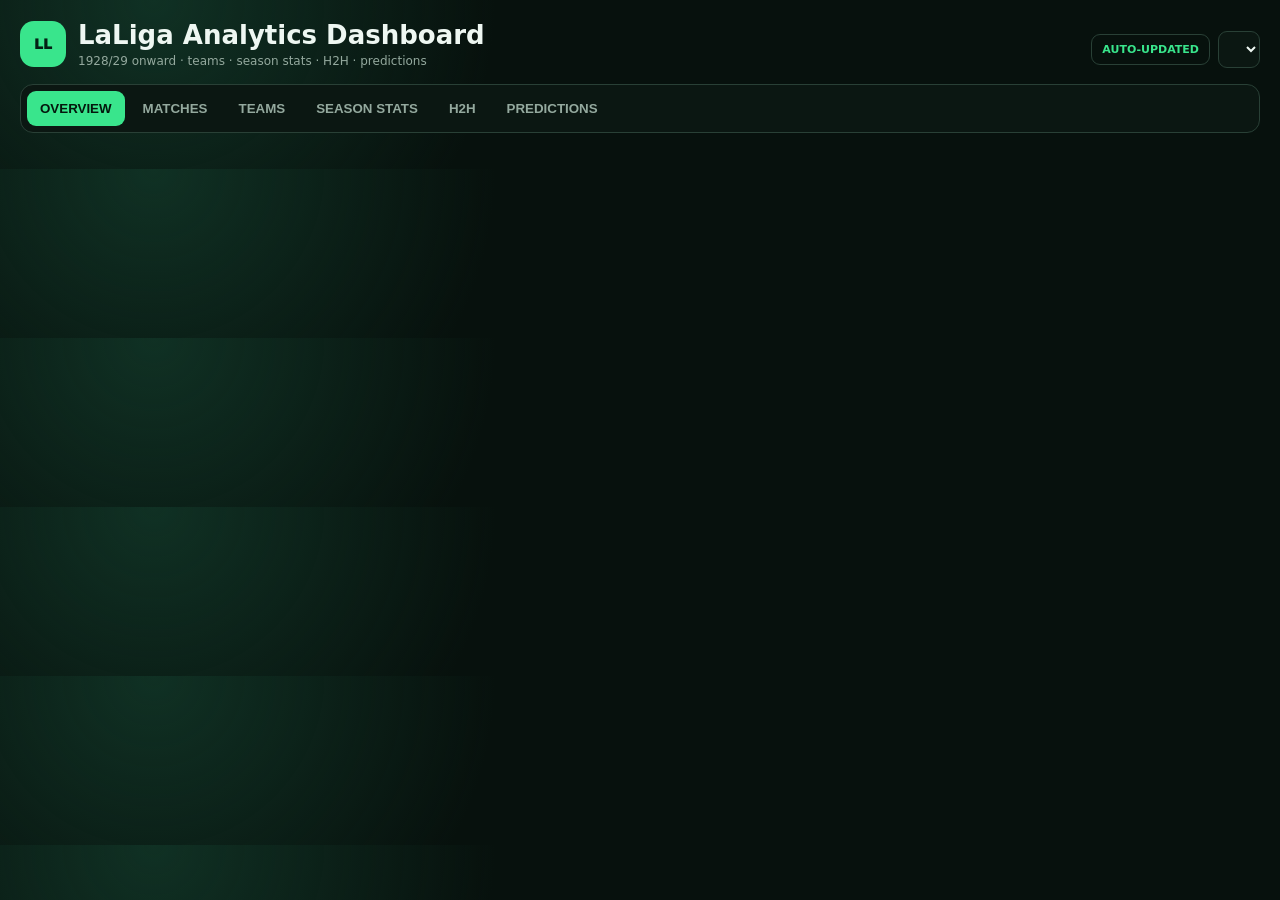
<file: template_parts/part01.html>
<!doctype html>
<html lang="en">
<head>
<meta charset="utf-8"><meta name="viewport" content="width=device-width,initial-scale=1">
<title>LaLiga Analytics Dashboard</title>
<style>
:root{--bg:#07110d;--p:#0f1d17;--p2:#13251d;--line:#294036;--txt:#eef7f2;--muted:#94a99e;--g:#39e58c;--b:#67b7ff;--a:#ffc95c;--r:#ff7070}*{box-sizing:border-box}body{margin:0;background:radial-gradient(circle at 12% 0,#103124,transparent 30%),var(--bg);color:var(--txt);font:14px Inter,system-ui,sans-serif}.app{max-width:1500px;margin:auto;padding:20px}header{display:flex;justify-content:space-between;gap:20px;align-items:end;margin-bottom:16px}h1{margin:0;font-size:26px}.sub,.muted{color:var(--muted)}.sub{font-size:12px;margin-top:4px}.mark{display:inline-grid;place-items:center;width:46px;height:46px;border-radius:14px;background:var(--g);color:#042015;font-weight:950;margin-right:12px}.brand{display:flex;align-items:center}.controls{display:flex;gap:8px;align-items:center;flex-wrap:wrap}select,input{background:#0b1712;color:var(--txt);border:1px solid var(--line);border-radius:9px;padding:9px 10px}.tag{padding:8px 10px;border:1px solid var(--line);border-radius:9px;color:var(--g);font-weight:800;font-size:11px}nav{position:sticky;top:6px;z-index:5;display:flex;gap:5px;background:#0b1712;border:1px solid var(--line);border-radius:13px;padding:6px;overflow:auto}nav button{border:0;background:transparent;color:var(--muted);padding:10px 13px;border-radius:9px;font-weight:800;cursor:pointer}nav button.active{background:var(--g);color:#04170d}.view{display:none;padding-top:16px}.view.active{display:block}.grid{display:grid;gap:13px}.g2{grid-template-columns:repeat(2,minmax(0,1fr))}.g3{grid-template-columns:repeat(3,minmax(0,1fr))}.g4{grid-template-columns:repeat(4,minmax(0,1fr))}.g6{grid-template-columns:repeat(6,minmax(0,1fr))}.card{background:linear-gradient(180deg,var(--p2),var(--p));border:1px solid var(--line);border-radius:15px;padding:15px;min-width:0}.kpi b{font-size:27px;display:block;margin-top:5px}.kpi span{color:var(--muted);font-size:11px}.toolbar{display:flex;justify-content:space-between;gap:12px;align-items:center;flex-wrap:wrap;margin-bottom:13px}.eyebrow{font-size:10px;color:var(--g);font-weight:900;letter-spacing:.13em}.title{font-size:19px;margin:3px 0 0}.table{overflow:auto;border:1px solid var(--line);border-radius:12px}table{width:100%;border-collapse:collapse}th,td{padding:9px 10px;border-bottom:1px solid #23372f;text-align:right;white-space:nowrap}th{font-size:10px;color:var(--muted);text-transform:uppercase;background:#0b1712;position:sticky;top:0}th:nth-child(1),td:nth-child(1),th:nth-child(2),td:nth-child(2){text-align:left}.team{font-weight:800}.form{display:flex;gap:4px}.f{width:23px;height:23px;border-radius:6px;display:grid;place-items:center;font-size:10px;font-weight:900}.W{background:#173c2b;color:var(--g)}.D{background:#3a321a;color:var(--a)}.L{background:#3b2020;color:var(--r)}.matches{display:grid;gap:7px}.match{display:grid;grid-template-columns:105px 1fr 64px 1fr 100px;gap:9px;align-items:center;padding:10px;border:1px solid var(--line);border-radius:10px;background:#0b1712}.home{text-align:right;font-weight:750}.away{font-weight:750}.score{text-align:center;font-weight:950;font-size:16px}.date,.meta{font-size:11px;color:var(--muted)}.meta{text-align:right}.metric{background:#0b1712;border:1px solid var(--line);border-radius:10px;padding:11px}.metric b{font-size:20px;display:block}.metric span{font-size:10px;color:var(--muted)}.metrics{display:grid;grid-template-columns:repeat(4,1fr);gap:8px}.split{display:grid;grid-template-columns:1fr auto 1fr;align-items:center;gap:12px;text-align:center}.vs{width:40px;height:40px;border-radius:50%;display:grid;place-items:center;border:1px solid var(--line);color:var(--muted);font-weight:900}.big{font-size:34px;font-weight:950}.bar{display:grid;grid-template-columns:120px 1fr 55px;gap:8px;align-items:center;margin:9px 0}.track{height:8px;border-radius:99px;background:#07110d;overflow:hidden}.fill{height:100%;background:var(--g)}.fill.b{background:var(--b)}.fill.a{background:var(--a)}.notice{padding:12px;border:1px solid #5a4d27;background:#2e2918;border-radius:10px;color:#ead9a4;line-height:1.5}.empty{padding:30px;text-align:center;color:var(--muted)}footer{margin-top:20px;padding-top:14px;border-top:1px solid var(--line);color:var(--muted);font-size:10px;line-height:1.5}@media(max-width:900px){.g6,.g4{grid-template-columns:repeat(2,1fr)}.g3,.g2{grid-template-columns:1fr}.match{grid-template-columns:1fr 54px 1fr}.date{grid-column:1/-1}.meta{display:none}.split{grid-template-columns:1fr}.vs{margin:auto}.metrics{grid-template-columns:repeat(2,1fr)}}
</style>
</head>
<body><div class="app">
<header><div class="brand"><div class="mark">LL</div><div><h1>LaLiga Analytics Dashboard</h1><div class="sub">1928/29 onward · teams · season stats · H2H · predictions</div></div></div><div class="controls"><span class="tag">AUTO-UPDATED</span><select id="season"></select></div></header>
<nav id="nav"><button class="active" data-v="overview">OVERVIEW</button><button data-v="matches">MATCHES</button><button data-v="teams">TEAMS</button><button data-v="stats">SEASON STATS</button><button data-v="h2h">H2H</button><button data-v="predictions">PREDICTIONS</button></nav>
<main><section id="overview" class="view active"></section><section id="matches" class="view"></section><section id="teams" class="view"></section><section id="stats" class="view"></section><section class="vie
</file>
